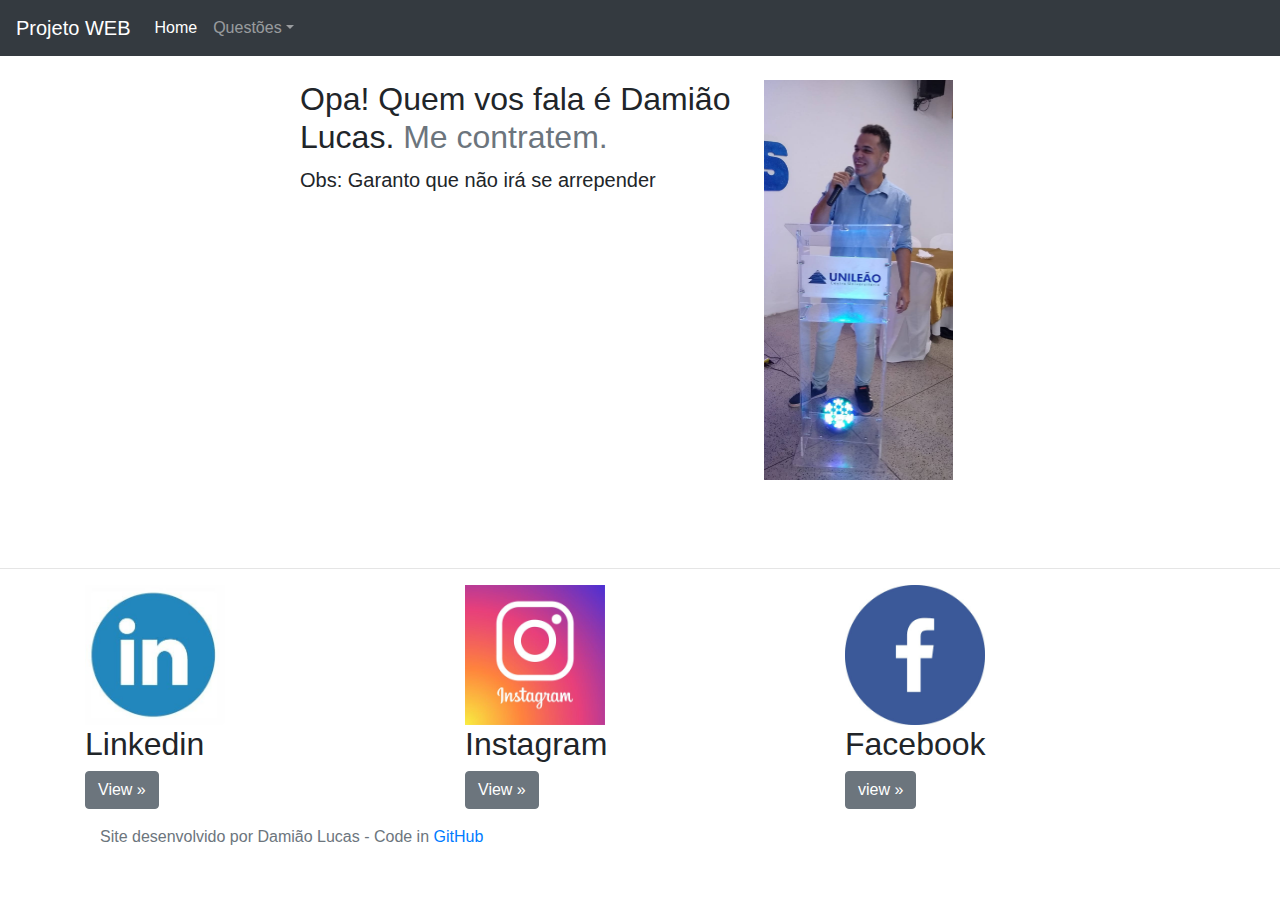
<file: index.html>
<!doctype html>
<html lang="en">
  <head>
    <!-- Required meta tags -->
    <meta charset="utf-8">
    <meta name="viewport" content="width=device-width, initial-scale=1, shrink-to-fit=no">
    <title>Projeto WEB - AV1</title>
    
    <!-- Bootstrap CSS -->
    <link rel="stylesheet" href="css/bootstrap.css" >
     <!--Bootstrap js-->
     <link rel="stylesheet" href="js/bootstrap.js">
   
    <!-- CSS Topo e Rodapé -->
    <link href="css/starter-template.css" rel="stylesheet">


  </head>

  <body>
    <header>
      <nav class="navbar navbar-expand-md navbar-dark bg-dark fixed-top">
          <a class="navbar-brand" href="index.html">Projeto WEB</a>
          <button class="navbar-toggler" type="button" data-toggle="collapse" data-target="#navbarsExampleDefault" aria-controls="navbarsExampleDefault" aria-expanded="false" aria-label="Toggle navigation">
            <span class="navbar-toggler-icon"></span>
          </button>
        
          <div class="collapse navbar-collapse" id="navbarsExampleDefault">
            <ul class="navbar-nav mr-auto">
              <li class="nav-item active">
                <a class="nav-link" href="index.html">Home <span class="sr-only">(current)</span></a>
              </li>

              <li class="nav-item dropdown">
                <a class="nav-link dropdown-toggle" href="#" id="dropdown01" data-toggle="dropdown" aria-haspopup="true" aria-expanded="false">Questões</a>
                <div class="dropdown-menu" aria-labelledby="dropdown01">
                  <a class="dropdown-item" href="questao1.html">Questão - 01</a>
                  <a class="dropdown-item" href="questao2.html">Questão - 02</a>
                  <a class="dropdown-item" href="questao3.html">Questão - 03</a>
                  <a class="dropdown-item" href="questao4.html">Questão - 04</a>
                </div>
              </li>
            </ul>
          </div>
      </nav>
    </header>
   

    <div class="row featurette">
      <div class="col-md-7">
        <h2 class="featurette-heading" style="margin-left: 300px;" >Opa! Quem vos fala é Damião Lucas. <span class="text-muted">Me contratem.</span></h2>
        <p class="lead" style="margin-left: 300px;">Obs: Garanto que não irá se arrepender</p>
      </div>
      <div class="col-md-5">
        <img src="imgg.jpeg"  alt="imagem"  style="height: 400px;" style="width: 100px;">
      </div>
    </div>
    <br>
    <br>
    <br>
    <hr class="featurette-divider">
    
  <div class="container marketing">

    <!-- Three columns of text below the carousel -->
    <div class="row">
      <div class="col-lg-4">
        <img src="linke.jpeg" alt="Linkedin" style="width: 140px;"style="height: 140px;">
        <h2>Linkedin</h2>
       
        <p><a class="btn btn-secondary" href="https://www.linkedin.com/in/dami%C3%A3o-lucas-974a6416b" role="button">View &raquo;</a></p>
      </div><!-- /.col-lg-4 -->
      <div class="col-lg-4">
        <img src="insta.jpeg" alt="Instagram" style="height: 140px;" style="width: 140px;">
      
        <h2>Instagram</h2>
        
        <p><a class="btn btn-secondary" href="https://www.instagram.com/lucas_sena_d/" role="button">View &raquo;</a></p>
      </div><!-- /.col-lg-4 -->
      <div class="col-lg-4">
      <img src="face.jpeg" alt="Facebook" style="width: 140px;" style="height: 140px;">
        <h2>Facebook</h2>
        
        <p><a class="btn btn-secondary" href="" role="button">view &raquo;</a></p>
      </div><!-- /.col-lg-4 -->
    </div><!-- /.row -->

    
    <footer class="footer">
        <div class="container">
          <span class="text-muted">Site desenvolvido por Damião Lucas - Code in <a target="_blank" href="https://github.com/lucas147-web/projeto-web.git">GitHub</a> </span>
        </div>
    </footer>


    <!-- Optional JavaScript -->
    <!-- jQuery first, then Popper.js, then Bootstrap JS -->
    <script src="https://code.jquery.com/jquery-3.4.1.slim.min.js" integrity="sha384-J6qa4849blE2+poT4WnyKhv5vZF5SrPo0iEjwBvKU7imGFAV0wwj1yYfoRSJoZ+n" crossorigin="anonymous"></script>
    <script src="https://cdn.jsdelivr.net/npm/popper.js@1.16.0/dist/umd/popper.min.js" integrity="sha384-Q6E9RHvbIyZFJoft+2mJbHaEWldlvI9IOYy5n3zV9zzTtmI3UksdQRVvoxMfooAo" crossorigin="anonymous"></script>
    <script src="https://stackpath.bootstrapcdn.com/bootstrap/4.4.1/js/bootstrap.min.js" integrity="sha384-wfSDF2E50Y2D1uUdj0O3uMBJnjuUD4Ih7YwaYd1iqfktj0Uod8GCExl3Og8ifwB6" crossorigin="anonymous"></script>
    </body>
</html>
</file>
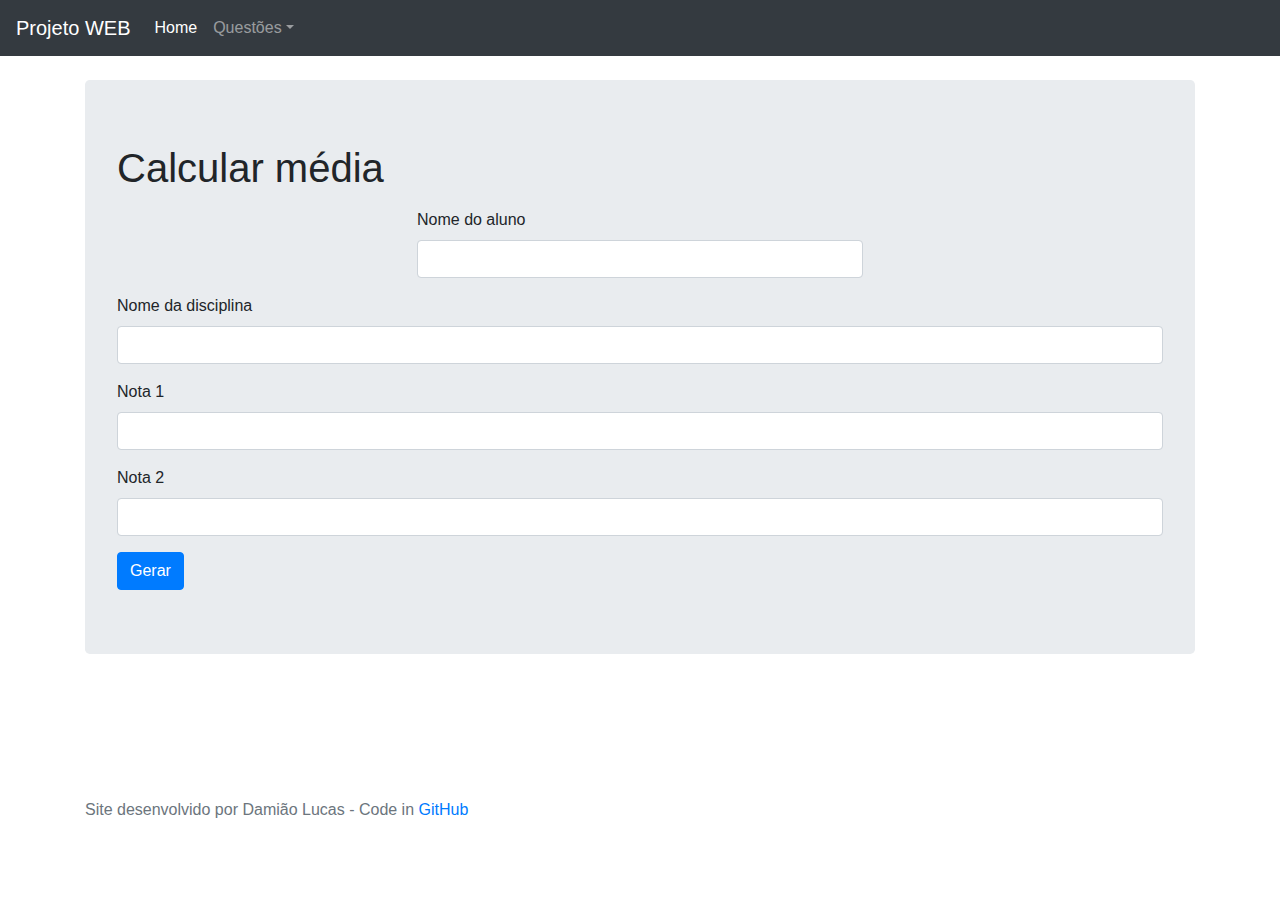
<file: questao1.html>
<html lang="en">
  <head>
    <!-- Required meta tags -->
    <meta charset="utf-8">
    <meta name="viewport" content="width=device-width, initial-scale=1, shrink-to-fit=no">
    <title>Projeto WEB - AV1</title>
    
    <!-- Bootstrap CSS -->
    <link rel="stylesheet" href="css/bootstrap.css" >
    <!--Bootstrap js-->
    <link rel="stylesheet" href="js/bootstrap.js">
   
    <!-- CSS Topo e Rodapé -->
    <link href="css/starter-template.css" rel="stylesheet">

    <!-- CSS Interno -->
    <style>
      td, th {
        text-align: center;
      }
    </style>
 

  </head>

  <body>
    <header>
      <nav class="navbar navbar-expand-md navbar-dark bg-dark fixed-top">
          <a class="navbar-brand" href="index.html">Projeto WEB</a>
          <button class="navbar-toggler" type="button" data-toggle="collapse" data-target="#navbarsExampleDefault" aria-controls="navbarsExampleDefault" aria-expanded="false" aria-label="Toggle navigation">
            <span class="navbar-toggler-icon"></span>
          </button>
        
          <div class="collapse navbar-collapse" id="navbarsExampleDefault">
            <ul class="navbar-nav mr-auto">
              <li class="nav-item active">
                <a class="nav-link" href="index.html">Home <span class="sr-only">(current)</span></a>
              </li>

              <li class="nav-item dropdown">
                <a class="nav-link dropdown-toggle" href="#" id="dropdown01" data-toggle="dropdown" aria-haspopup="true" aria-expanded="false">Questões</a>
                <div class="dropdown-menu" aria-labelledby="dropdown01">
                  <a class="dropdown-item" href="questao1.html">Questão - 01</a>
                  <a class="dropdown-item" href="questao2.html">Questão - 02</a>
                  <a class="dropdown-item" href="questao3.html">Questão - 03</a>
                  <a class="dropdown-item" href="questao4.html">Questão - 04</a>
                </div>
              </li>
            </ul>
          </div>
      </nav>
    </header>
        <!-- Conteúdo -->
        <main role="main">
          <div id="principal">
                  <div  class="container">
                      <div class="jumbotron">
                      <h1>Calcular média</h1>
                          <div style="padding: 0px 300px 0px 300px;">
                              <form name="calcular_media">
                                  <div class="form-group"></div>
                                      <label for="nome">Nome do aluno</label>
                                      <input required type="text" class="form-control" id="nome">
                                  </div>
  
                                  <div class="form-group">
                                      <label for="disciplina">Nome da disciplina</label>
                                      <input required type="text" class="form-control" id="disciplina">
                                  </div>
  
                                  <div class="form-group">
                                      <label for="nota1">Nota 1</label>
                                      <input required type="number" class="form-control" id="nota1" min="0">
                                  </div>
  
                                  <div class="form-group">
                                      <label for="nota2">Nota 2</label>
                                      <input required type="number" class="form-control" id="nota2" min="0">
                                      
                                    </div>
                                    <button onclick="media()" type="button" class="btn btn-primary">Gerar</button>
                                  
                              </form>
                    </div>
  
    <!--Questão 2-->
    <main role="main" class="container">
      <script>
            function media() {
        var nome = calcular_media.nome.value;
        var disc = calcular_media.disciplina.value;
        var nota1 = calcular_media.nota1.value;
        var nota2 = calcular_media.nota2.value;
        mediaa = (parseFloat(nota1) + parseFloat(nota2)) / 2;
        if (mediaa < 7) {
            var situ = "Reprovado!"
        }
        else {
            var situ = "Aprovado!"
        }

                  document.getElementById("resultado").innerHTML =
          "<align: center>======================================================================"+
          "<align: center><br>Boletin"+
          "<br>Aluno: "+nome.toUpperCase()+
          "<br>Nota 1: "+nota1.toLocaleString('pt-BR', { style: 'currency', currency: 'BRL' })+
          "<br>Nota 2: "+nota2.toLocaleString('pt-BR', { style: 'currency', currency: 'BRL' })+
          "<br>"+
          "<br>"+
          "<br>Resultado"+
          "<br>"+nome+", você foi "+situ+" na disciplina de "+disc+" com Média "+mediaa+"."+
          "<br><align: center>============================================================================================"
     
      } 
          </script>
          
          </main>
          <br>
          <br>
          <br>
          <br>
          <p id="resultado"></p>
              
    <footer class="footer">
        <div class="container"></div>
          <span class="text-muted">Site desenvolvido por Damião Lucas - Code in <a target="_blank" href="https://github.com/lucas147-web/projeto-web.git">GitHub</a> </span>
        </div>
    </footer>


    <!-- Optional JavaScript -->
    <!-- jQuery first, then Popper.js, then Bootstrap JS -->
    <script src="https://code.jquery.com/jquery-3.4.1.slim.min.js" integrity="sha384-J6qa4849blE2+poT4WnyKhv5vZF5SrPo0iEjwBvKU7imGFAV0wwj1yYfoRSJoZ+n" crossorigin="anonymous"></script>
    <script src="https://cdn.jsdelivr.net/npm/popper.js@1.16.0/dist/umd/popper.min.js" integrity="sha384-Q6E9RHvbIyZFJoft+2mJbHaEWldlvI9IOYy5n3zV9zzTtmI3UksdQRVvoxMfooAo" crossorigin="anonymous"></script>
    <script src="https://stackpath.bootstrapcdn.com/bootstrap/4.4.1/js/bootstrap.min.js" integrity="sha384-wfSDF2E50Y2D1uUdj0O3uMBJnjuUD4Ih7YwaYd1iqfktj0Uod8GCExl3Og8ifwB6" crossorigin="anonymous"></script>
  
  
  
    </body>
    
    </html>
</file>
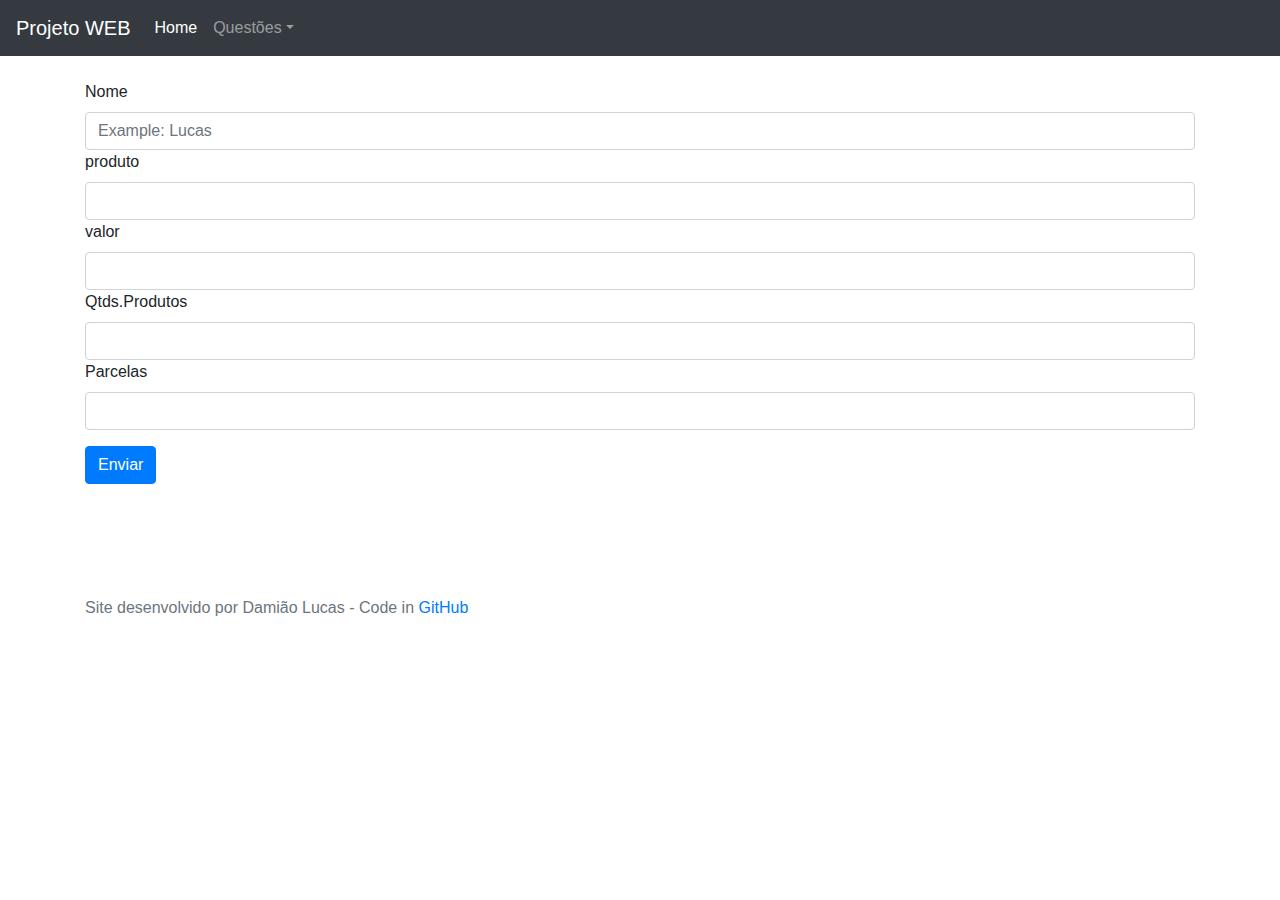
<file: questao2.html>
<!doctype html>
<html lang="en">
  <head>
    <!-- Required meta tags -->
    <meta charset="utf-8">
    <meta name="viewport" content="width=device-width, initial-scale=1, shrink-to-fit=no">
    <title>Projeto WEB - AV1</title>
    
    <!-- Bootstrap CSS -->
    <link rel="stylesheet" href="css/bootstrap.css" >
     <!--Bootstrap js-->
     <link rel="stylesheet" href="js/bootstrap.js">
   
    <!-- CSS Topo e Rodapé -->
    <link href="css/starter-template.css" rel="stylesheet">

    <!-- CSS Interno -->
    <style>
      td, th {
        text-align: center;
      }
    </style>


  </head>

  <body>
    <header>
      <nav class="navbar navbar-expand-md navbar-dark bg-dark fixed-top">
          <a class="navbar-brand" href="index.html">Projeto WEB</a>
          <button class="navbar-toggler" type="button" data-toggle="collapse" data-target="#navbarsExampleDefault" aria-controls="navbarsExampleDefault" aria-expanded="false" aria-label="Toggle navigation">
            <span class="navbar-toggler-icon"></span>
          </button>
        
          <div class="collapse navbar-collapse" id="navbarsExampleDefault">
            <ul class="navbar-nav mr-auto">
              <li class="nav-item active">
                <a class="nav-link" href="index.html">Home <span class="sr-only">(current)</span></a>
              </li>

              <li class="nav-item dropdown">
                <a class="nav-link dropdown-toggle" href="#" id="dropdown01" data-toggle="dropdown" aria-haspopup="true" aria-expanded="false">Questões</a>
                <div class="dropdown-menu" aria-labelledby="dropdown01">
                  <a class="dropdown-item" href="questao1.html">Questão - 01</a>
                  <a class="dropdown-item" href="questao2.html">Questão - 02</a>
                  <a class="dropdown-item" href="questao3.html">Questão - 03</a>
                  <a class="dropdown-item" href="questao4.html">Questão - 04</a>
                </div>
              </li>
            </ul>
          </div>
      </nav>
    </header>
    
    <main role="main" class="container">
        <!--Questão 2-->
<script>
function clientes(){
var nome_c     = cadastro_cliente.nome.value;
var produto_c  = cadastro_cliente.produto.value;
var valor_c    = cadastro_cliente.valor.value;
var qtds_c     = cadastro_cliente.qtds.value;
var parcelas_c = cadastro_cliente.parcelas.value;
 
multi = (qtds_c * valor_c);
div = (multi/parcelas_c)


if (parcelas_c==6){ 
acrescimo =(parseFloat(multi)*0.12);

}
else if ((parcelas_c>=3)&&(parcelas_c<=5)){
acrescimo = (parseFloat(multi)*0.06);

}
else {
  acrescimo = 0;

}
for (i=1; i<=parcelas_c;i++){



document.getElementById("linha"+i).innerHTML =
"<br><br><br><align: center>======================================================================"+
"<br><align: center><br>LOJÃO TOP 10"+
"<br>cliente:"+nome_c.toUpperCase()+
"<br>produtos(s):"+produto_c.toUpperCase()+
"<br>Valor:"+parseFloat(div).toLocaleString('pt-BR', { style: 'currency', currency: 'BRL' })+
"<br>parcelas:"+parcelas_c.toLocaleString('pt-BR', { style: 'currency', currency: 'BRL' })+
"<br>Total:"+parseFloat(multi)+acrescimo+
"<br><align: center>============================================================================"

}


}
</script>


        <!--Formularios -->
        <form name="cadastro_cliente" method="POST" id="cadastro_cliente">
          <div class="form-group">
            <label >Nome</label>
            <input type="text" class="form-control" id="nome_form" name="nome" placeholder="Example: Lucas" >
            
            <label >produto</label>
            <input type="text" class="form-control"name="produto" id="produto_form" >
            
            <label >valor</label>
            <input type="text" class="form-control" id="valor_form" name="valor" >
           
            <label>Qtds.Produtos</label>
            <input type="number" name="qtds" class="form-control" id="qtds_form" min="1">
           
            <label>Parcelas</label>
          <input type="number" name="parcelas" class="form-control" id="parcelas_form" max="6"min="0" >
          </div>  
          <button type="button" class="btn btn-primary"  onclick="clientes()">Enviar</button>
        </form>
  
        <br>
        <br>
        <br>
        <br>
        <div classe="folhinha">
          <p id="linha1"></p>
      </div>
      <div classe="folhinha">
          <p id="linha2"></p>
      </div>
      <div classe="folhinha">
          <p id="linha3"></p>
      </div>
      <div classe="folhinha">
          <p id="linha4"></p>
      </div>
      <div classe="folhinha">
          <p id="linha5"></p>
      </div>
      <div classe="folhinha">
          <p id="linha6"></p>
      </div>

    </main>
    
    <footer class="footer">
        <div class="container">
          <span class="text-muted">Site desenvolvido por Damião Lucas - Code in <a target="_blank" href="https://github.com/lucas147-web/projeto-web.git">GitHub</a> </span>
        </div>
    </footer>


    <!-- Optional JavaScript -->
    <!-- jQuery first, then Popper.js, then Bootstrap JS -->
    <script src="https://code.jquery.com/jquery-3.4.1.slim.min.js" integrity="sha384-J6qa4849blE2+poT4WnyKhv5vZF5SrPo0iEjwBvKU7imGFAV0wwj1yYfoRSJoZ+n" crossorigin="anonymous"></script>
    <script src="https://cdn.jsdelivr.net/npm/popper.js@1.16.0/dist/umd/popper.min.js" integrity="sha384-Q6E9RHvbIyZFJoft+2mJbHaEWldlvI9IOYy5n3zV9zzTtmI3UksdQRVvoxMfooAo" crossorigin="anonymous"></script>
    <script src="https://stackpath.bootstrapcdn.com/bootstrap/4.4.1/js/bootstrap.min.js" integrity="sha384-wfSDF2E50Y2D1uUdj0O3uMBJnjuUD4Ih7YwaYd1iqfktj0Uod8GCExl3Og8ifwB6" crossorigin="anonymous"></script>
    </body>
</html>
</file>
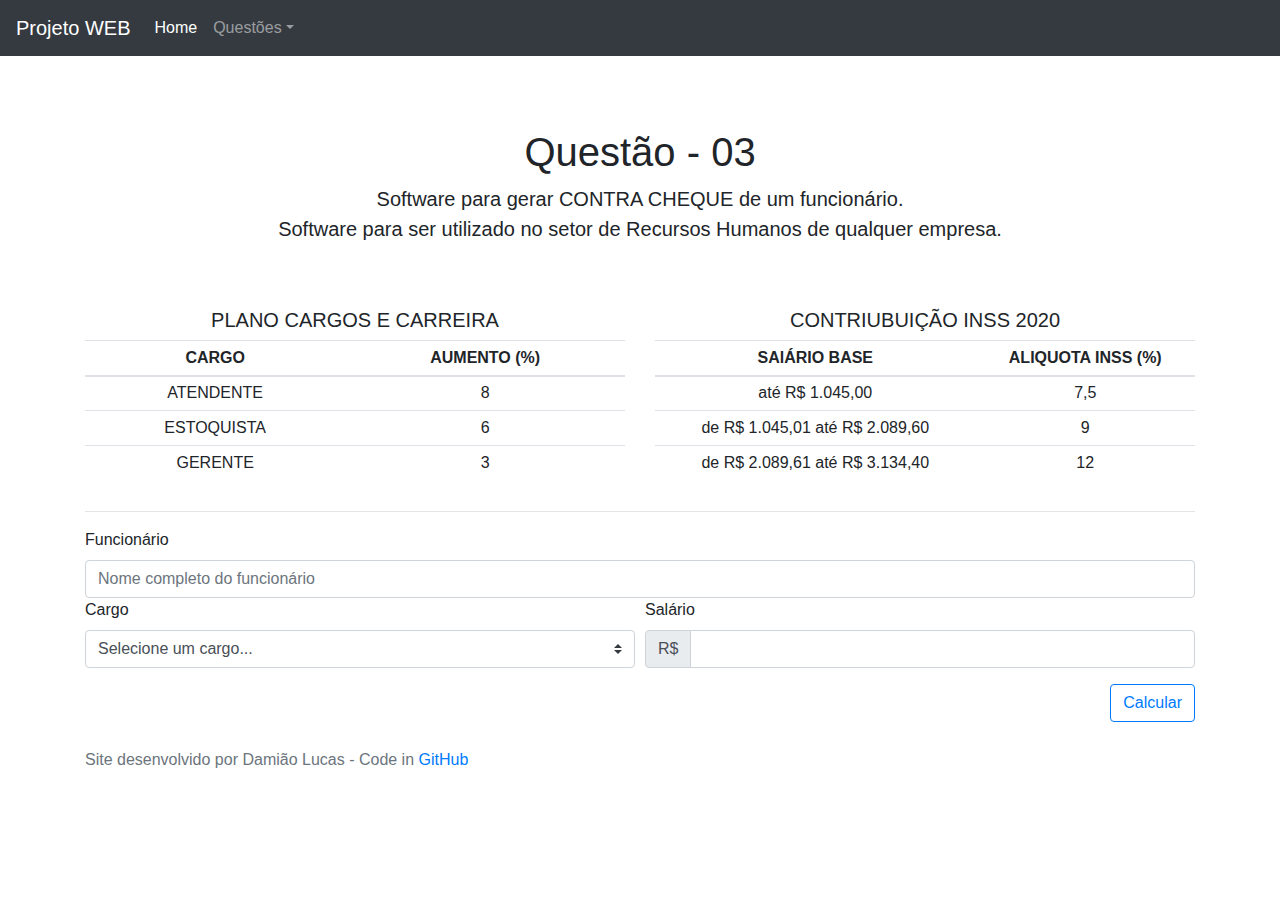
<file: questao3.html>
<!doctype html>
<html lang="en">
  <head>
    <!-- Required meta tags -->
    <meta charset="utf-8">
    <meta name="viewport" content="width=device-width, initial-scale=1, shrink-to-fit=no">
    <title>Projeto WEB - AV1</title>
    
    <!-- Bootstrap CSS -->
    <link rel="stylesheet" href="css/bootstrap.css" >
     <!--Bootstrap js-->
     <link rel="stylesheet" href="js/bootstrap.js">
   
    <!-- CSS Topo e Rodapé -->
    <link href="css/starter-template.css" rel="stylesheet">

    <!-- CSS Interno -->
    <style>
      td, th {
        text-align: center;
      }
    </style>
 
    <!-- Solução Questão - 03 -->
    <script type="text/javascript">
      function contracheque(){
        var nome    =  form_gerarcontracheque.nome.value;
        var cargo   =  form_gerarcontracheque.cargo.value;
        var salario =  form_gerarcontracheque.salario.value;

        var novo_sal = "CARGO NÃO POSSUI REAJUSTE DE SALÁRIO";

        //salario = parseFloat(salario);


        if (cargo == "Atendente") {
          var aumento  = (parseFloat(salario) * 0.08);
          var novo_sal  = (parseFloat(salario) + parseFloat(aumento));
          var perc_aum = " (+ 8%)";
        }
        else if (cargo == "Estoquista") {
          var aumento = (parseFloat(salario) * 0.06);
          var novo_sal  = (parseFloat(salario) + parseFloat(aumento));
          var perc_aum = " (+ 6%)";
        } 
        else if (cargo == "Gerente") {
          var aumento = (parseFloat(salario) * 0.03);
          var novo_sal  = (parseFloat(salario) + parseFloat(aumento));
          var perc_aum = " (+ 3%)";
        }
        else {
          var aumento = "CARGO SEM AUMENTO NO MOMENTO.";
        }


        if (novo_sal <= 1045) {
          var inss  = (parseFloat(novo_sal) * 0.075);
          var sal_liq = parseFloat(novo_sal) - parseFloat(inss);
          var perc_inss = " (- 7,5%)";
        }
        else if ((novo_sal > 1045) && (novo_sal <= 2089.6)) {
          var inss  = (parseFloat(novo_sal) * 0.09);
          var sal_liq = parseFloat(novo_sal) - parseFloat(inss);
          var perc_inss = " (- 9%)";
        }
        else if ((novo_sal > 2089.6) && (novo_sal <= 3134.4)) {
          var inss  = (parseFloat(novo_sal) * 0.12);
          var sal_liq = parseFloat(novo_sal) - parseFloat(inss);
          var perc_inss = " (- 12%)";
        }
        else {
          var inss  = (parseFloat(novo_sal) * 0.14);
          var sal_liq = parseFloat(novo_sal) - parseFloat(inss);
          var perc_inss = " (- 14%)";
        }

        document.getElementById("demo").innerHTML = 
        "---------------------------------------------- <b>CONTRA CHEQUE</b> ----------------------------------------------"+
        "<br><b>FUNCIONÁRIO:</b> "+nome.toUpperCase()+
        "<br><b>CARGO:</b> "+cargo.toUpperCase()+
        "<br><b>SALÁRIO ATUAL:</b> "+parseFloat(salario).toLocaleString('pt-BR', { style: 'currency', currency: 'BRL' })+
        "<br><b>AUMENTO SALARIAL:</b> " +aumento.toLocaleString('pt-BR', { style: 'currency', currency: 'BRL' })+perc_aum+
        "<br><b>NOVO SALÁRIO:</b> "+novo_sal.toLocaleString('pt-BR', { style: 'currency', currency: 'BRL' })+
        "<br><b>DESC. INSS:</b> "+inss.toLocaleString('pt-BR', { style: 'currency', currency: 'BRL' })+perc_inss+
        "<br><b>SALÁRIO LIQ.:</b> "+sal_liq.toLocaleString('pt-BR', { style: 'currency', currency: 'BRL' })+
        "<br>------------------------------------------------------------------------------------------------------------------"

      }
    </script>

  </head>

  <body>
    <header>
      <nav class="navbar navbar-expand-md navbar-dark bg-dark fixed-top">
          <a class="navbar-brand" href="index.html">Projeto WEB</a>
          <button class="navbar-toggler" type="button" data-toggle="collapse" data-target="#navbarsExampleDefault" aria-controls="navbarsExampleDefault" aria-expanded="false" aria-label="Toggle navigation">
            <span class="navbar-toggler-icon"></span>
          </button>
        
          <div class="collapse navbar-collapse" id="navbarsExampleDefault">
            <ul class="navbar-nav mr-auto">
              <li class="nav-item active">
                <a class="nav-link" href="index.html">Home <span class="sr-only">(current)</span></a>
              </li>

              <li class="nav-item dropdown">
                <a class="nav-link dropdown-toggle" href="#" id="dropdown01" data-toggle="dropdown" aria-haspopup="true" aria-expanded="false">Questões</a>
                <div class="dropdown-menu" aria-labelledby="dropdown01">
                  <a class="dropdown-item" href="questao1.html">Questão - 01</a>
                  <a class="dropdown-item" href="questao2.html">Questão - 02</a>
                  <a class="dropdown-item" href="questao3.html">Questão - 03</a>
                  <a class="dropdown-item" href="questao4.html">Questão - 04</a>
                </div>
              </li>
            </ul>
          </div>
      </nav>
    </header>
    
    <main role="main" class="container">

      <div class="starter-template">
        <h1>Questão - 03</h1>
        <p class="lead">Software para gerar CONTRA CHEQUE de um funcionário.<br> Software para ser utilizado no setor de Recursos Humanos de qualquer empresa.</p>
      </div>
      
      <div class="row">
        <div class="col-6">
          <h5 style="text-align: center;">PLANO CARGOS E CARREIRA</h5>
          <table class="table table-sm">
            <thead>
              <tr>
                <th scope="col">CARGO</th>
                <th scope="col">AUMENTO (%)</th>
              </tr>
            </thead>
            <tbody>
              <tr>
                <td>ATENDENTE</td>
                <td>8</td>
              </tr>
              <tr>
                <td>ESTOQUISTA</td>
                <td>6</td>
              </tr>
              <tr>
                <td>GERENTE</td>
                <td>3</td>
              </tr>
            </tbody>
          </table>
        </div>
        
        <div class="col-6">
          <h5 style="text-align: center;">CONTRIUBUIÇÃO INSS 2020</h5>
          <table class="table table-sm">  
            <thead>
              <tr>
                <th scope="col">SAlÁRIO BASE</th>
                <th scope="col">ALIQUOTA INSS (%)</th>
              </tr>
            </thead>
            <tbody>
              <tr>
                <td>até R$ 1.045,00</td>
                <td>7,5</td>
              </tr>
              <tr>
                <td>de R$ 1.045,01 até R$ 2.089,60</td>
                <td>9</td>
              </tr>
              <tr>
                <td>de R$ 2.089,61 até R$ 3.134,40</td>
                <td>12</td>
              </tr>
            </tbody>
          </table>
        </div>
      </div>
      <hr>

      <div>
        <form name="form_gerarcontracheque" id="form_gerarcontracheque">
          <div class="form-row">
            <div class="col">
              <label>Funcionário</label>
              <input type="text" class="form-control" id="nome" name="nome" placeholder="Nome completo do funcionário" required>
            </div>
          </div>

          <div class="form-row">
            <div class="col-md-6 mb-3">
              <label>Cargo</label>
              <select class="custom-select" id="cargo" name="cargo" required>
                <option selected disabled value="">Selecione um cargo...</option>
                <option value="Atendente">Atendente</option>
                <option value="Estoquista">Estoquista</option>
                <option value="Gerente">Gerente</option>
              </select>
            </div>

            <div class="col-md-6 mb-3">
              <label>Salário</label>
              <div class="input-group">
                <div class="input-group-prepend">
                  <span class="input-group-text" id="inputGroupPrepend2">R$</span>
                </div>
                <input type="text" class="form-control" id="salario" name="salario" required>
              </div>
            </div>
          </div>

          <button onclick="contracheque()" class="btn btn-outline-primary float-right" type="button">Calcular</button>
        </form>
      </div>
      <br><br>
      <p id="demo"></p>

    </main>
    
    <footer class="footer">
        <div class="container">
          <span class="text-muted">Site desenvolvido por Damião Lucas - Code in <a target="_blank" href="https://github.com/lucas147-web/projeto-web.git">GitHub</a> </span>
        </div>
    </footer>


    <!-- Optional JavaScript -->
    <!-- jQuery first, then Popper.js, then Bootstrap JS -->
    <script src="https://code.jquery.com/jquery-3.4.1.slim.min.js" integrity="sha384-J6qa4849blE2+poT4WnyKhv5vZF5SrPo0iEjwBvKU7imGFAV0wwj1yYfoRSJoZ+n" crossorigin="anonymous"></script>
    <script src="https://cdn.jsdelivr.net/npm/popper.js@1.16.0/dist/umd/popper.min.js" integrity="sha384-Q6E9RHvbIyZFJoft+2mJbHaEWldlvI9IOYy5n3zV9zzTtmI3UksdQRVvoxMfooAo" crossorigin="anonymous"></script>
    <script src="https://stackpath.bootstrapcdn.com/bootstrap/4.4.1/js/bootstrap.min.js" integrity="sha384-wfSDF2E50Y2D1uUdj0O3uMBJnjuUD4Ih7YwaYd1iqfktj0Uod8GCExl3Og8ifwB6" crossorigin="anonymous"></script>
    </body>
</html>
</file>
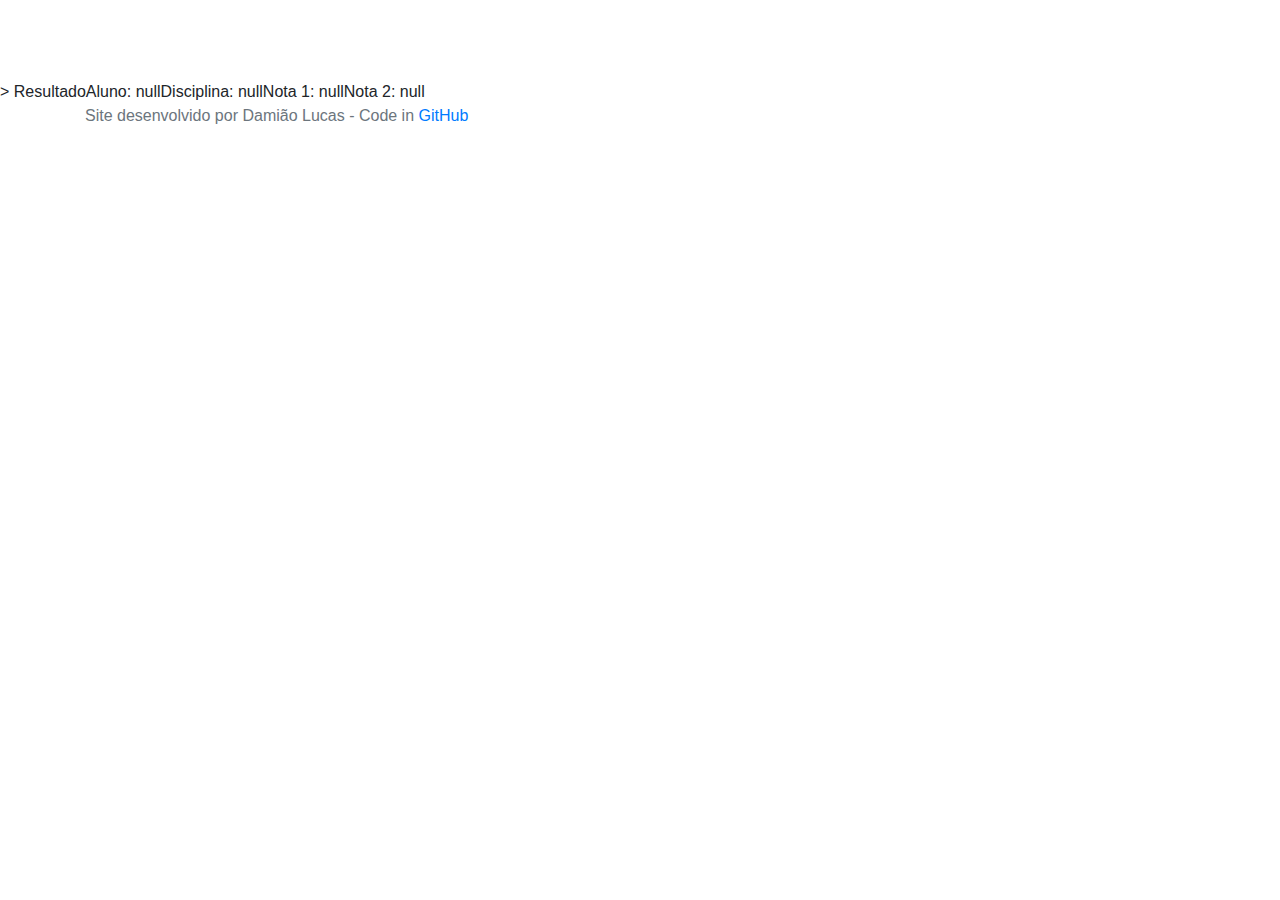
<file: Untitled-1.html>
<!doctype html>
<html lang="en">
  <head>
    <!-- Required meta tags -->
    <meta charset="utf-8">
    <meta name="viewport" content="width=device-width, initial-scale=1, shrink-to-fit=no">
    <title>Projeto WEB - AV1</title>
    
    <!-- Bootstrap CSS -->
    <link rel="stylesheet" href="css/bootstrap.css" >
    <!--Bootstrap js-->>
    <link rel="stylesheet" href="js/bootstrap.js">
   
    <!-- CSS Topo e Rodapé -->
    <link href="css/starter-template.css" rel="stylesheet">

    <!-- CSS Interno -->
    <style>
      td, th {
        text-align: center;
      }
    </style>
 

  </head>

  <body>
   
    <!--Questão 2-->

    <script>
      nome          = prompt("Informe o nome do Aluno");
      disciplina    = prompt("Informe a  Disciplina") ;
      nota1         = prompt("Nota1 (0.00 a 10)");
      nota2         = prompt("Nota2 (0.00 a 10)");
     
      media         = (parseFloat(nota1)+parseFloat(nota2))/2;
     
     document.write("Resultado");
     document.write("Aluno: "+ nome);
     document.write("Disciplina: "+disciplina);
     document.write("Nota 1: "+nota1);
     document.write("Nota 2: "+nota2);
     
     
     document.write("<opa ta aqui: "+media.toFixed(1));

  
    </script>
    
    <footer class="footer">
        <div class="container">
          <span class="text-muted">Site desenvolvido por Damião Lucas - Code in <a target="_blank" href="https://github.com/lucas147-web/projeto-web.git">GitHub</a> </span>
        </div>
    </footer>


    <!-- Optional JavaScript -->
    <!-- jQuery first, then Popper.js, then Bootstrap JS -->
    <script src="https://code.jquery.com/jquery-3.4.1.slim.min.js" integrity="sha384-J6qa4849blE2+poT4WnyKhv5vZF5SrPo0iEjwBvKU7imGFAV0wwj1yYfoRSJoZ+n" crossorigin="anonymous"></script>
    <script src="https://cdn.jsdelivr.net/npm/popper.js@1.16.0/dist/umd/popper.min.js" integrity="sha384-Q6E9RHvbIyZFJoft+2mJbHaEWldlvI9IOYy5n3zV9zzTtmI3UksdQRVvoxMfooAo" crossorigin="anonymous"></script>
    <script src="https://stackpath.bootstrapcdn.com/bootstrap/4.4.1/js/bootstrap.min.js" integrity="sha384-wfSDF2E50Y2D1uUdj0O3uMBJnjuUD4Ih7YwaYd1iqfktj0Uod8GCExl3Og8ifwB6" crossorigin="anonymous"></script>
    </body>
</html>
</file>
<file: css/starter-template.css>
body {
    padding-top: 5rem;
  }
  .starter-template {
    padding: 3rem 1.5rem;
    text-align: center;
  }
</file>
